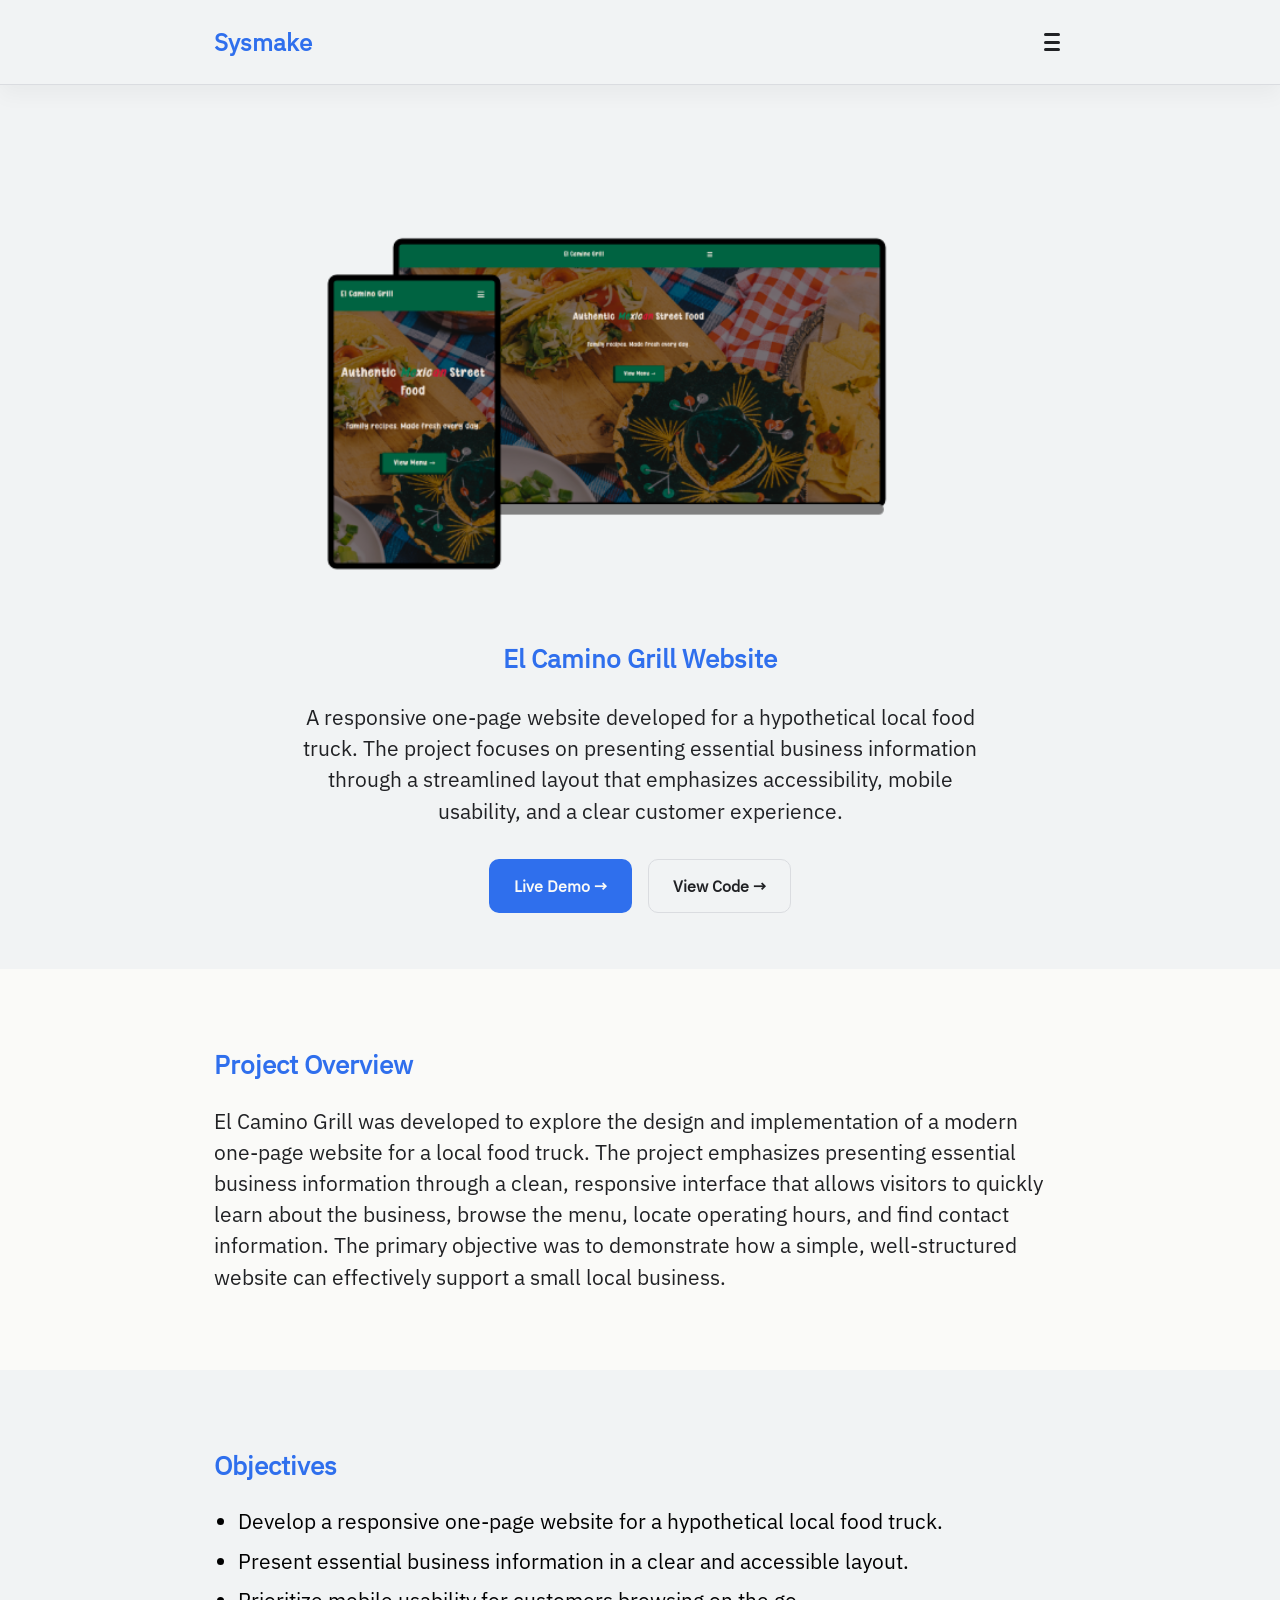
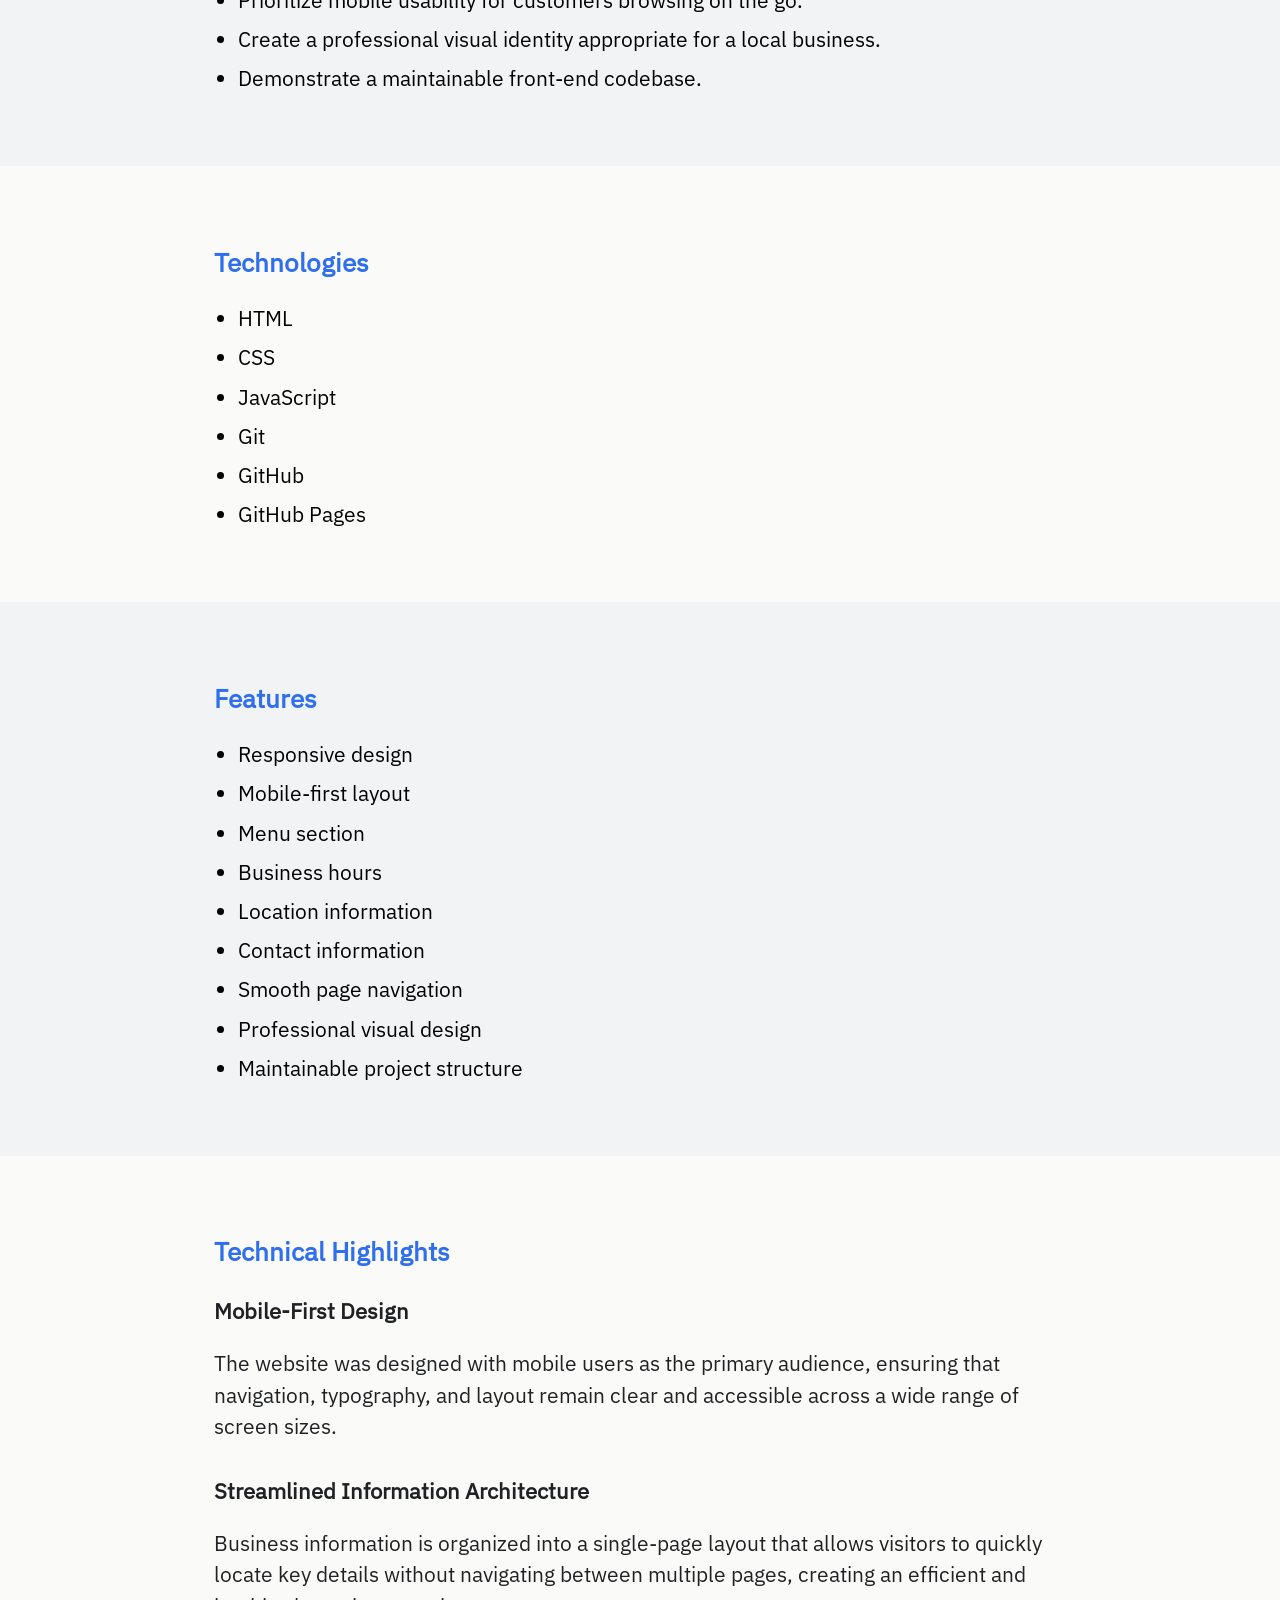
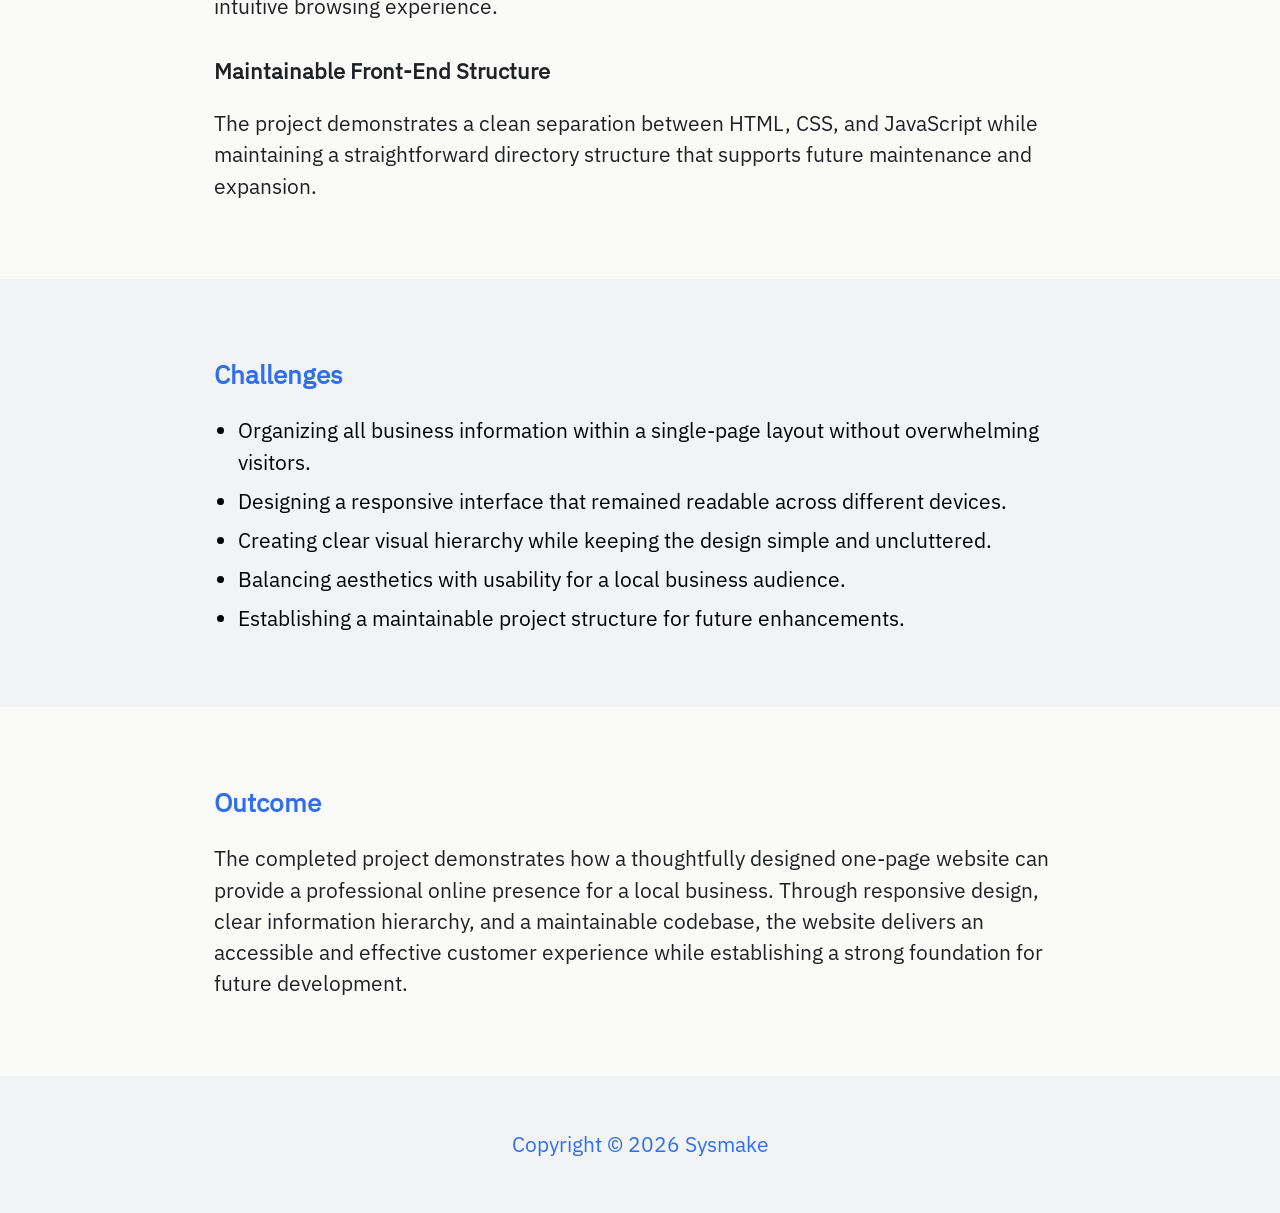
<file: work/el-camino-grill.html>
<!doctype html>
<html lang="en">
  <head>
    <meta charset="UTF-8" />
    <meta name="viewport" content="width=device-width, initial-scale=1.0" />
    <meta name="language" content="English" />
    <title>Sysmake | El Camino Grill Project</title>
    <link rel="icon" type="image/x-icon" href="../assets/favicon/favicon.ico" />
    <meta
      name="description"
      content="A one-page restaurant website designed for a hypothetical food truck business, emphasizing accessibility, responsive design, and clear customer information."
    />
    <link
      rel="canonical"
      href="https://sysmake.net/work/el-camino-grill.html"
    />
    <meta name="theme-color" content="#f1f3f4" />
    <meta property="og:type" content="website" />
    <meta
      property="og:url"
      content="https://sysmake.net/work/el-camino-grill.html"
    />
    <meta property="og:title" content="El Camino Grill Project | Sysmake" />
    <meta
      property="og:description"
      content="A one-page restaurant website designed for a hypothetical food truck business."
    />
    <meta name="twitter:card" content="summary_large_image" />
    <meta name="twitter:title" content="El Camino Grill Project | Sysmake" />
    <meta
      name="twitter:description"
      content="A one-page restaurant website designed for a hypothetical food truck business."
    />
    <link rel="stylesheet" href="../assets/css/style.css" />
  </head>
  <body>
    <header class="header">
      <div class="container nav__container">
        <div class="logo">
          <a href="../index.html">Sysmake</a>
        </div>

        <button
          class="nav__toggle"
          aria-expanded="false"
          aria-label="Toggle menu"
        >
          <span class="bar"></span>
          <span class="bar"></span>
          <span class="bar"></span>
        </button>

        <nav class="nav" aria-label="Primary">
          <ul>
            <li><a href="../index.html#about">About</a></li>
            <li><a href="../index.html#services">Services</a></li>
            <li><a href="../index.html#process">Process</a></li>
            <li><a href="../index.html#work">Work</a></li>
            <li><a href="../index.html#contact">Contact</a></li>
          </ul>
        </nav>
      </div>
    </header>

    <main>
      <section id="project-hero">
        <div class="container">
          <img
            src="../assets/images/el-camino-grill-project/el-camino-grill-project-transparent.png"
            alt="Screenshot of the El Camino Grill website for both mobile and desktop."
            class="project__hero-image"
          />
          <h1>El Camino Grill Website</h1>

          <p class="project__summary">
            A responsive one-page website developed for a hypothetical local
            food truck. The project focuses on presenting essential business
            information through a streamlined layout that emphasizes
            accessibility, mobile usability, and a clear customer experience.
          </p>
          <div class="project__buttons">
            <a
              target="_blank"
              href="https://sysmake-dev.github.io/el-camino-grill-case-study/src/"
              class="button button-primary"
            >
              Live Demo →
            </a>
            <a
              target="_blank"
              href="https://github.com/sysmake-dev/el-camino-grill-case-study/tree/main"
              class="button button-secondary"
            >
              View Code →
            </a>
          </div>
        </div>
      </section>

      <section id="project__overview">
        <div class="container">
          <h2>Project Overview</h2>

          <p>
            El Camino Grill was developed to explore the design and
            implementation of a modern one-page website for a local food truck.
            The project emphasizes presenting essential business information
            through a clean, responsive interface that allows visitors to
            quickly learn about the business, browse the menu, locate operating
            hours, and find contact information. The primary objective was to
            demonstrate how a simple, well-structured website can effectively
            support a small local business.
          </p>
        </div>
      </section>

      <section id="project__objectives">
        <div class="container">
          <h2>Objectives</h2>

          <ul>
            <li>
              Develop a responsive one-page website for a hypothetical local
              food truck.
            </li>
            <li>
              Present essential business information in a clear and accessible
              layout.
            </li>
            <li>
              Prioritize mobile usability for customers browsing on the go.
            </li>
            <li>
              Create a professional visual identity appropriate for a local
              business.
            </li>
            <li>Demonstrate a maintainable front-end codebase.</li>
          </ul>
        </div>
      </section>

      <section id="project__technologies">
        <div class="container">
          <h2>Technologies</h2>

          <ul>
            <li>HTML</li>
            <li>CSS</li>
            <li>JavaScript</li>
            <li>Git</li>
            <li>GitHub</li>
            <li>GitHub Pages</li>
          </ul>
        </div>
      </section>

      <section id="project__features">
        <div class="container">
          <h2>Features</h2>

          <ul>
            <li>Responsive design</li>
            <li>Mobile-first layout</li>
            <li>Menu section</li>
            <li>Business hours</li>
            <li>Location information</li>
            <li>Contact information</li>
            <li>Smooth page navigation</li>
            <li>Professional visual design</li>
            <li>Maintainable project structure</li>
          </ul>
        </div>
      </section>

      <section id="project__highlights">
        <div class="container">
          <h2>Technical Highlights</h2>

          <article class="project__highlight">
            <h3>Mobile-First Design</h3>

            <p>
              The website was designed with mobile users as the primary
              audience, ensuring that navigation, typography, and layout remain
              clear and accessible across a wide range of screen sizes.
            </p>
          </article>

          <article class="project__highlight">
            <h3>Streamlined Information Architecture</h3>

            <p>
              Business information is organized into a single-page layout that
              allows visitors to quickly locate key details without navigating
              between multiple pages, creating an efficient and intuitive
              browsing experience.
            </p>
          </article>

          <article class="project__highlight">
            <h3>Maintainable Front-End Structure</h3>

            <p>
              The project demonstrates a clean separation between HTML, CSS, and
              JavaScript while maintaining a straightforward directory structure
              that supports future maintenance and expansion.
            </p>
          </article>
        </div>
      </section>

      <section id="project__challenges">
        <div class="container">
          <h2>Challenges</h2>

          <ul>
            <li>
              Organizing all business information within a single-page layout
              without overwhelming visitors.
            </li>
            <li>
              Designing a responsive interface that remained readable across
              different devices.
            </li>
            <li>
              Creating clear visual hierarchy while keeping the design simple
              and uncluttered.
            </li>
            <li>
              Balancing aesthetics with usability for a local business audience.
            </li>
            <li>
              Establishing a maintainable project structure for future
              enhancements.
            </li>
          </ul>
        </div>
      </section>

      <section id="project__outcome">
        <div class="container">
          <h2>Outcome</h2>

          <p>
            The completed project demonstrates how a thoughtfully designed
            one-page website can provide a professional online presence for a
            local business. Through responsive design, clear information
            hierarchy, and a maintainable codebase, the website delivers an
            accessible and effective customer experience while establishing a
            strong foundation for future development.
          </p>
        </div>
      </section>

      <footer>
        <p>Copyright &copy; 2026 Sysmake</p>
      </footer>
    </main>
    <script src="../assets/js/main.js"></script>
  </body>
</html>
</file>
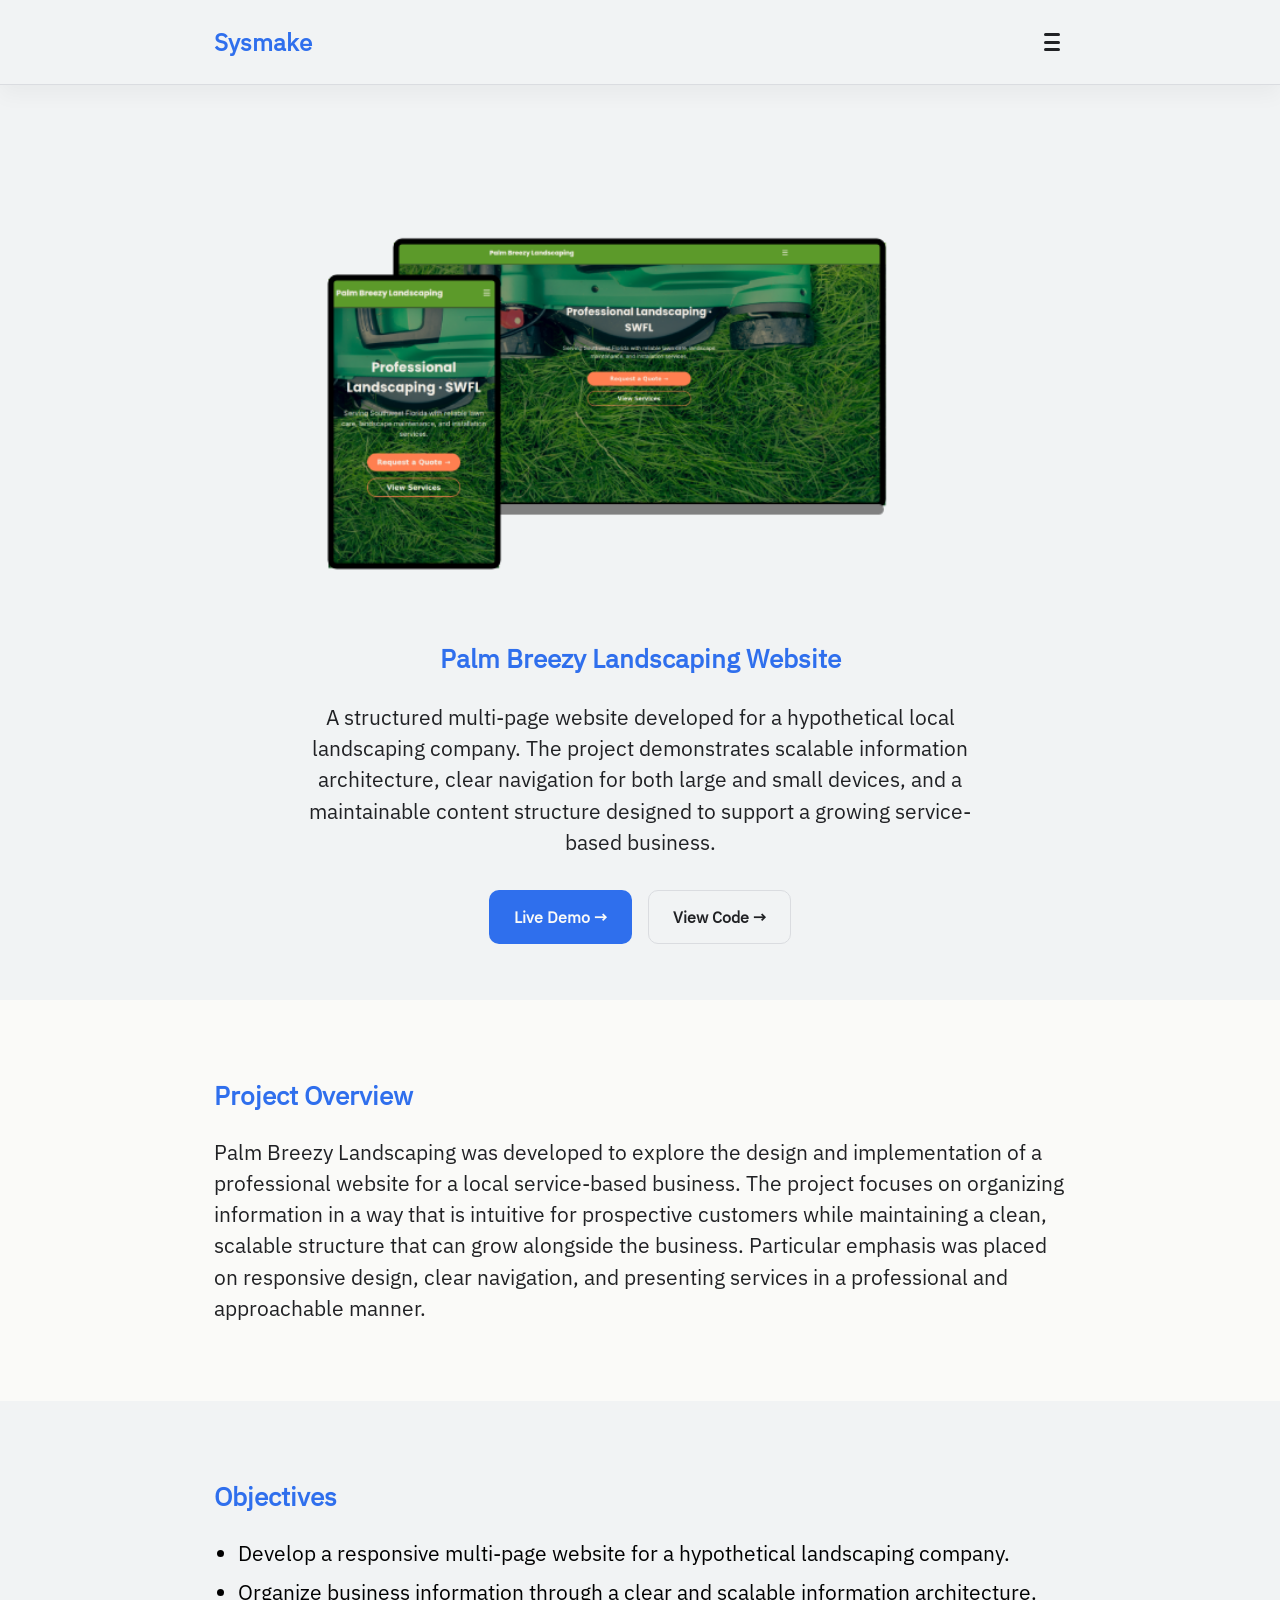
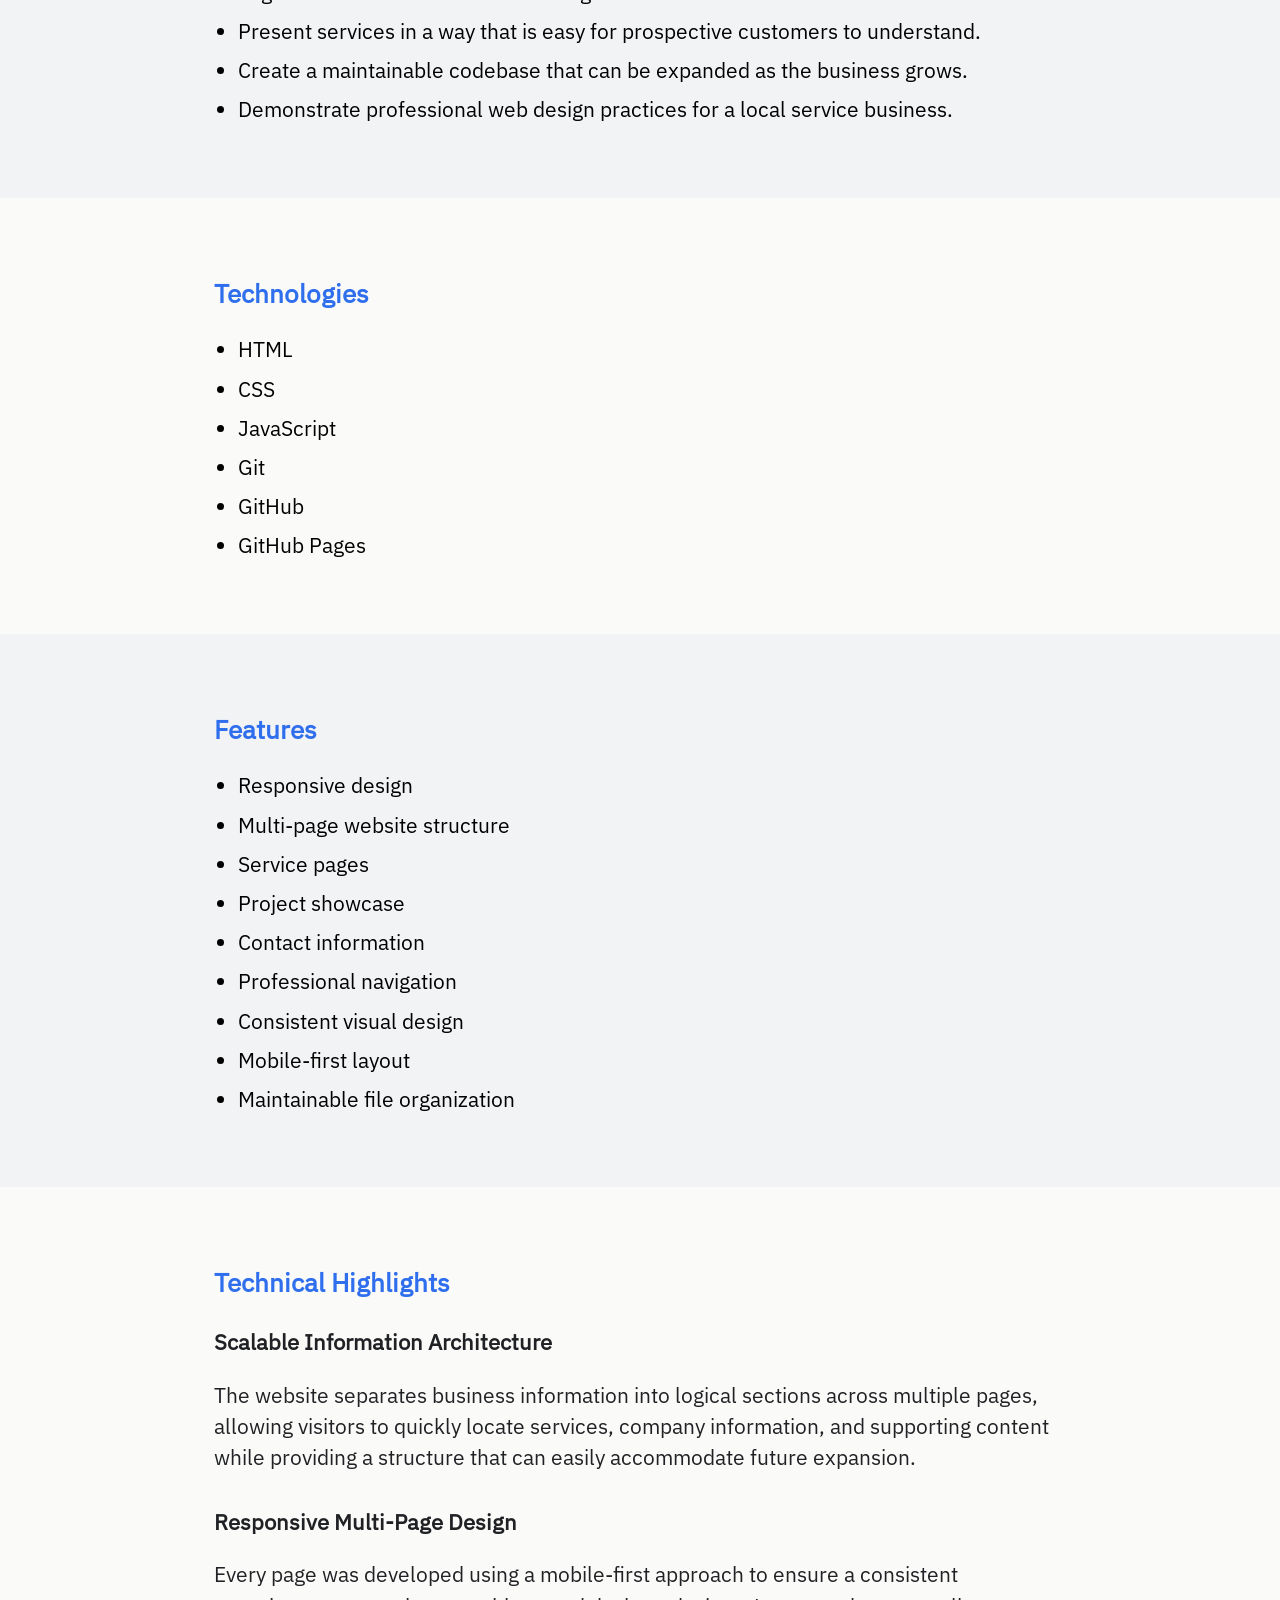
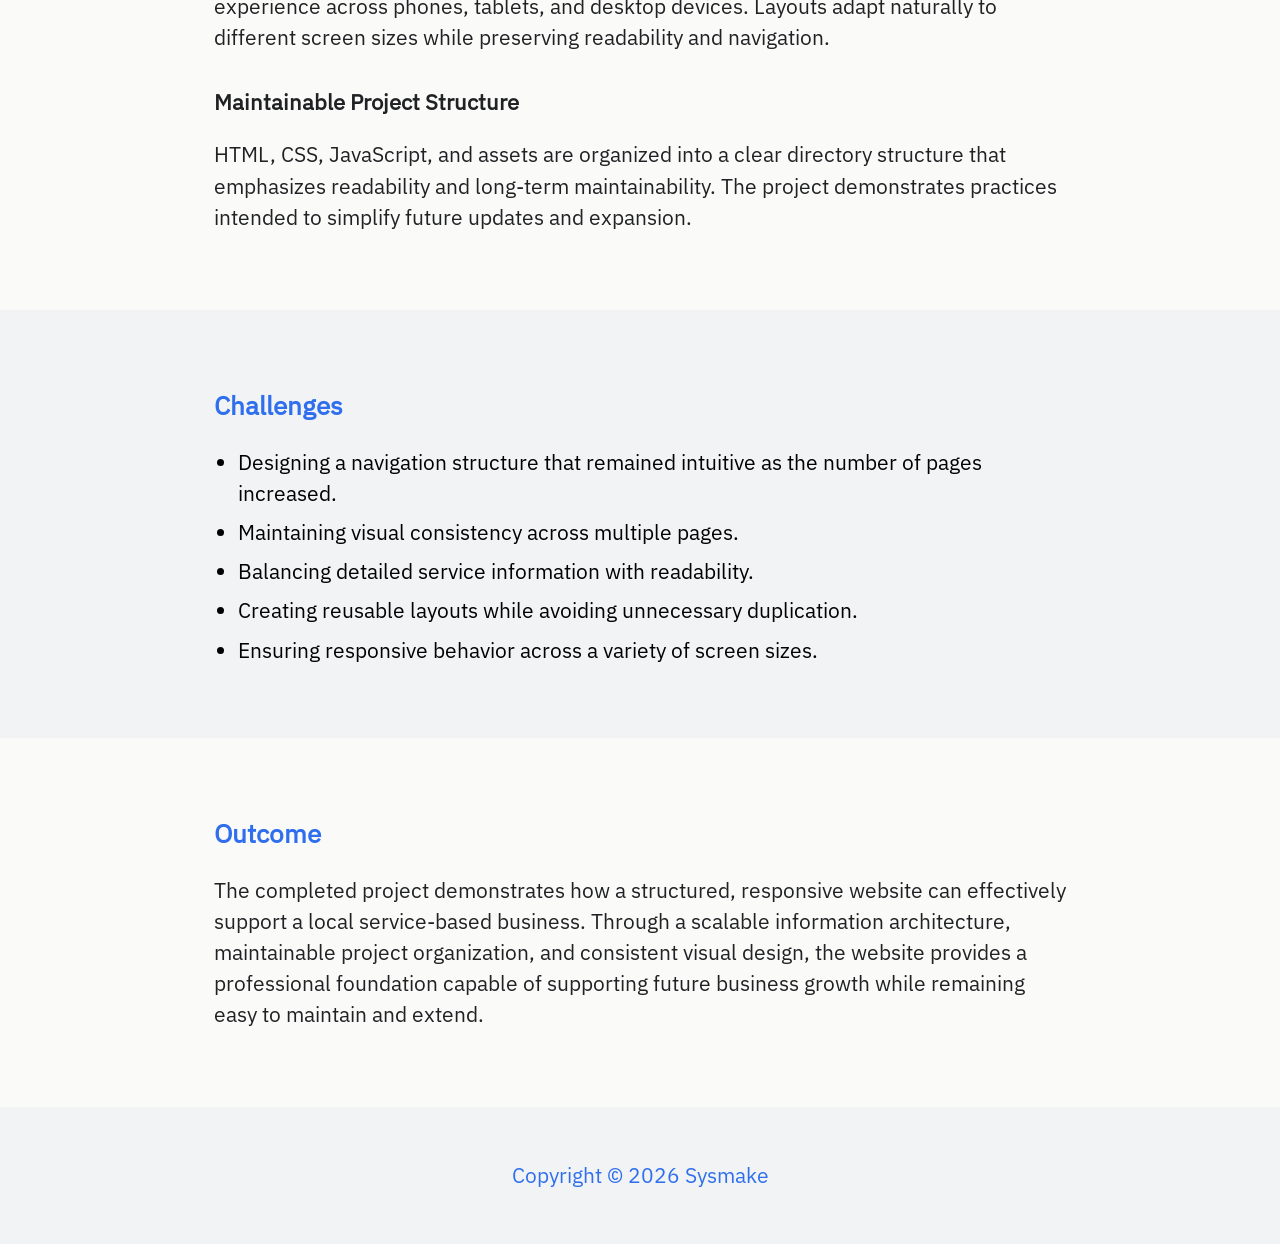
<file: work/palm-breezy-landscaping.html>
<!doctype html>
<html lang="en">
  <head>
    <meta charset="UTF-8" />
    <meta name="viewport" content="width=device-width, initial-scale=1.0" />
    <meta name="language" content="English" />
    <title>Sysmake | Palm Breezy Landscaping Project</title>
    <link rel="icon" type="image/x-icon" href="../assets/favicon/favicon.ico" />
    <meta
      name="description"
      content="A multi-page business website developed for a hypothetical landscaping company, focused on clear structure, responsive design, and maintainable development."
    />
    <link
      rel="canonical"
      href="https://sysmake.net/work/palm-breezy-landscaping.html"
    />
    <meta name="theme-color" content="#f1f3f4" />
    <meta property="og:type" content="website" />
    <meta
      property="og:url"
      content="https://sysmake.net/work/palm-breezy-landscaping.html"
    />
    <meta
      property="og:title"
      content="Palm Breezy Landscaping Project | Sysmake"
    />
    <meta
      property="og:description"
      content="A multi-page business website developed for a hypothetical landscaping company."
    />
    <meta name="twitter:card" content="summary_large_image" />
    <meta
      name="twitter:title"
      content="Palm Breezy Landscaping Project | Sysmake"
    />
    <meta
      name="twitter:description"
      content="A multi-page business website developed for a hypothetical landscaping company."
    />
    <link rel="stylesheet" href="../assets/css/style.css" />
  </head>
  <body>
    <header class="header">
      <div class="container nav__container">
        <div class="logo">
          <a href="../index.html">Sysmake</a>
        </div>

        <button
          class="nav__toggle"
          aria-expanded="false"
          aria-label="Toggle menu"
        >
          <span class="bar"></span>
          <span class="bar"></span>
          <span class="bar"></span>
        </button>

        <nav class="nav" aria-label="Primary">
          <ul>
            <li><a href="../index.html#about">About</a></li>
            <li><a href="../index.html#services">Services</a></li>
            <li><a href="../index.html#process">Process</a></li>
            <li><a href="../index.html#work">Work</a></li>
            <li><a href="../index.html#contact">Contact</a></li>
          </ul>
        </nav>
      </div>
    </header>

    <main>
      <section id="project-hero">
        <div class="container">
          <img
            src="../assets/images/palm-breezy-landscaping-project/palm-breezy-landscaping-project-transparent.png"
            alt="Screenshot of the Palm Breezy Landscaping website for both mobile and desktop."
            class="project__hero-image"
          />
          <h1>Palm Breezy Landscaping Website</h1>

          <p class="project__summary">
            A structured multi-page website developed for a hypothetical local
            landscaping company. The project demonstrates scalable information
            architecture, clear navigation for both large and small devices, and
            a maintainable content structure designed to support a growing
            service-based business.
          </p>
          <div class="project__buttons">
            <a
              target="_blank"
              href="https://sysmake-dev.github.io/palm-breezy-landscaping-case-study/src/"
              class="button button-primary"
            >
              Live Demo →
            </a>
            <a
              target="_blank"
              href="https://github.com/sysmake-dev/palm-breezy-landscaping-case-study"
              class="button button-secondary"
            >
              View Code →
            </a>
          </div>
        </div>
      </section>

      <section id="project__overview">
        <div class="container">
          <h2>Project Overview</h2>

          <p>
            Palm Breezy Landscaping was developed to explore the design and
            implementation of a professional website for a local service-based
            business. The project focuses on organizing information in a way
            that is intuitive for prospective customers while maintaining a
            clean, scalable structure that can grow alongside the business.
            Particular emphasis was placed on responsive design, clear
            navigation, and presenting services in a professional and
            approachable manner.
          </p>
        </div>
      </section>

      <section id="project__objectives">
        <div class="container">
          <h2>Objectives</h2>

          <ul>
            <li>
              Develop a responsive multi-page website for a hypothetical
              landscaping company.
            </li>
            <li>
              Organize business information through a clear and scalable
              information architecture.
            </li>
            <li>
              Present services in a way that is easy for prospective customers
              to understand.
            </li>
            <li>
              Create a maintainable codebase that can be expanded as the
              business grows.
            </li>
            <li>
              Demonstrate professional web design practices for a local service
              business.
            </li>
          </ul>
        </div>
      </section>

      <section id="project__technologies">
        <div class="container">
          <h2>Technologies</h2>

          <ul>
            <li>HTML</li>
            <li>CSS</li>
            <li>JavaScript</li>
            <li>Git</li>
            <li>GitHub</li>
            <li>GitHub Pages</li>
          </ul>
        </div>
      </section>

      <section id="project__features">
        <div class="container">
          <h2>Features</h2>

          <ul>
            <li>Responsive design</li>
            <li>Multi-page website structure</li>
            <li>Service pages</li>
            <li>Project showcase</li>
            <li>Contact information</li>
            <li>Professional navigation</li>
            <li>Consistent visual design</li>
            <li>Mobile-first layout</li>
            <li>Maintainable file organization</li>
          </ul>
        </div>
      </section>

      <section id="project__highlights">
        <div class="container">
          <h2>Technical Highlights</h2>

          <article class="project__highlight">
            <h3>Scalable Information Architecture</h3>

            <p>
              The website separates business information into logical sections
              across multiple pages, allowing visitors to quickly locate
              services, company information, and supporting content while
              providing a structure that can easily accommodate future
              expansion.
            </p>
          </article>

          <article class="project__highlight">
            <h3>Responsive Multi-Page Design</h3>

            <p>
              Every page was developed using a mobile-first approach to ensure a
              consistent experience across phones, tablets, and desktop devices.
              Layouts adapt naturally to different screen sizes while preserving
              readability and navigation.
            </p>
          </article>

          <article class="project__highlight">
            <h3>Maintainable Project Structure</h3>

            <p>
              HTML, CSS, JavaScript, and assets are organized into a clear
              directory structure that emphasizes readability and long-term
              maintainability. The project demonstrates practices intended to
              simplify future updates and expansion.
            </p>
          </article>
        </div>
      </section>

      <section id="project__challenges">
        <div class="container">
          <h2>Challenges</h2>

          <ul>
            <li>
              Designing a navigation structure that remained intuitive as the
              number of pages increased.
            </li>
            <li>Maintaining visual consistency across multiple pages.</li>
            <li>Balancing detailed service information with readability.</li>
            <li>
              Creating reusable layouts while avoiding unnecessary duplication.
            </li>
            <li>
              Ensuring responsive behavior across a variety of screen sizes.
            </li>
          </ul>
        </div>
      </section>

      <section id="project__outcome">
        <div class="container">
          <h2>Outcome</h2>

          <p>
            The completed project demonstrates how a structured, responsive
            website can effectively support a local service-based business.
            Through a scalable information architecture, maintainable project
            organization, and consistent visual design, the website provides a
            professional foundation capable of supporting future business growth
            while remaining easy to maintain and extend.
          </p>
        </div>
      </section>

      <footer>
        <p>Copyright &copy; 2026 Sysmake</p>
      </footer>
    </main>
    <script src="../assets/js/main.js"></script>
  </body>
</html>
</file>
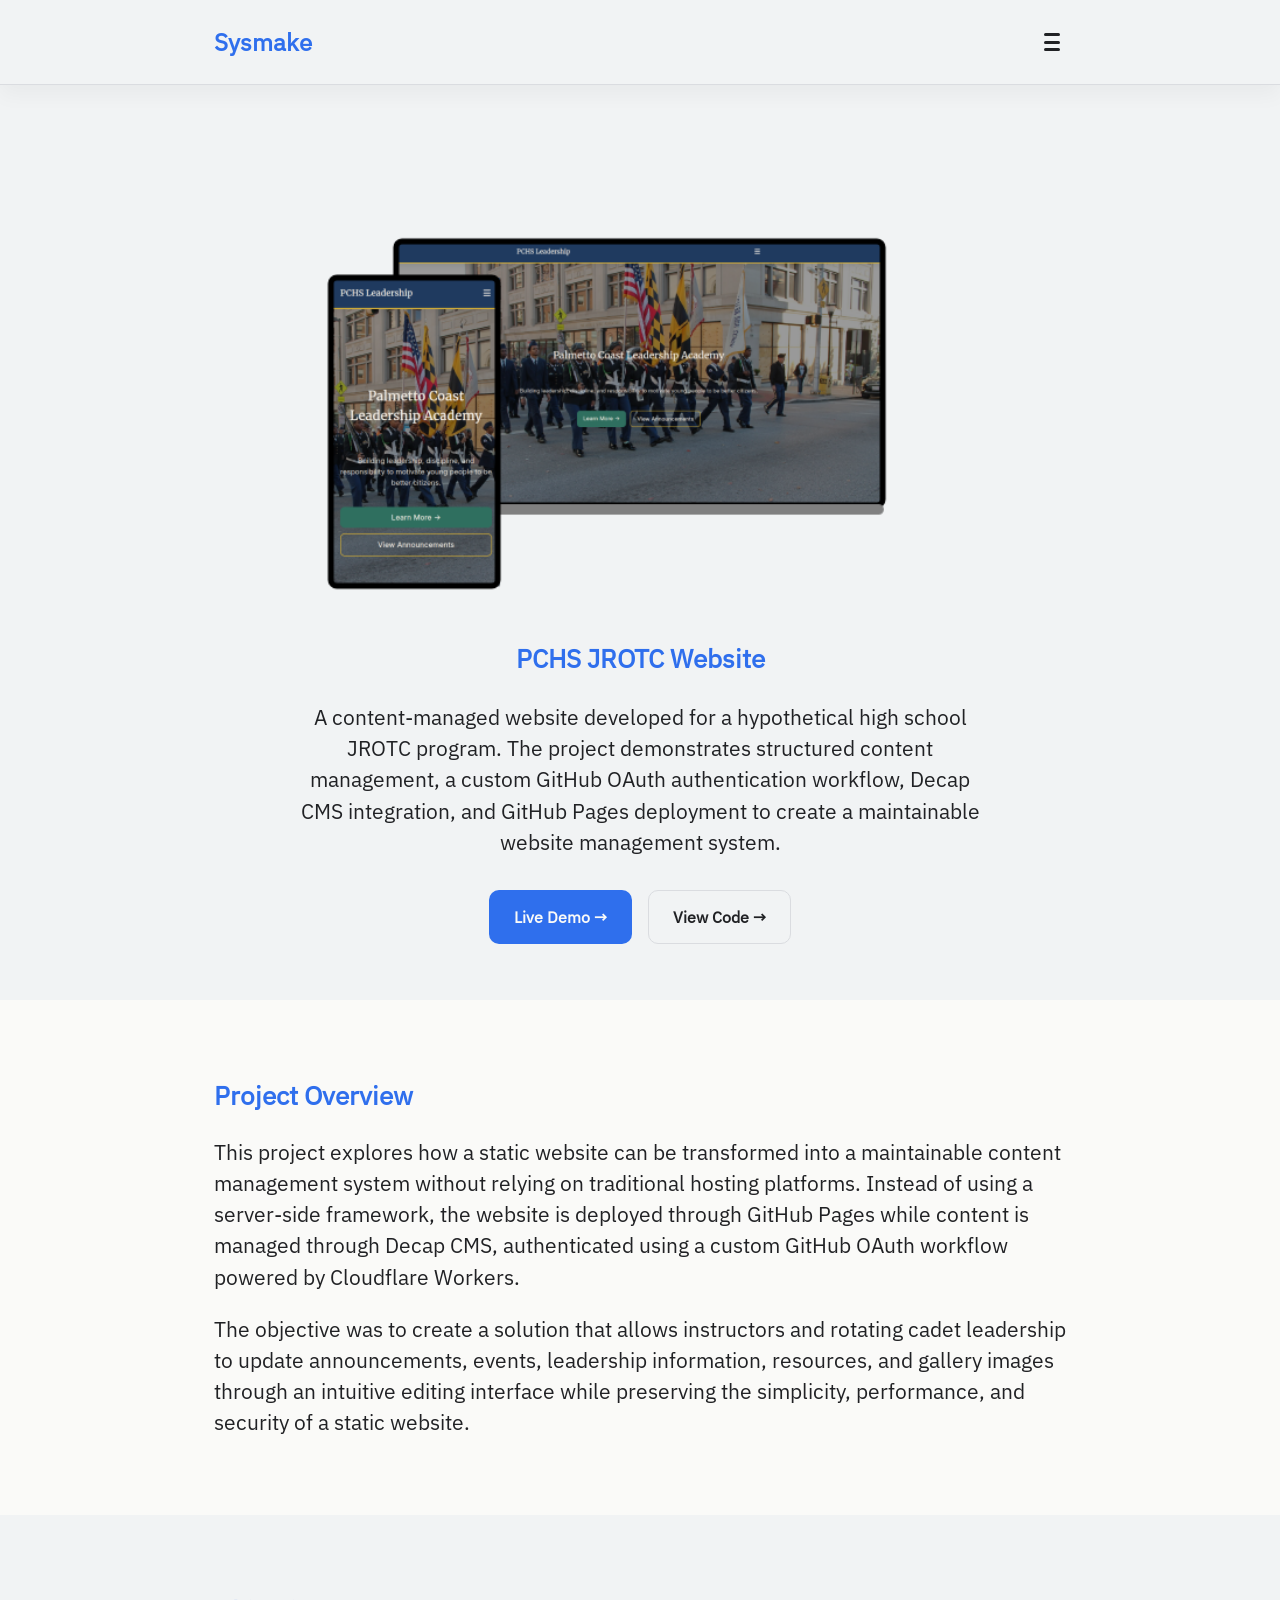
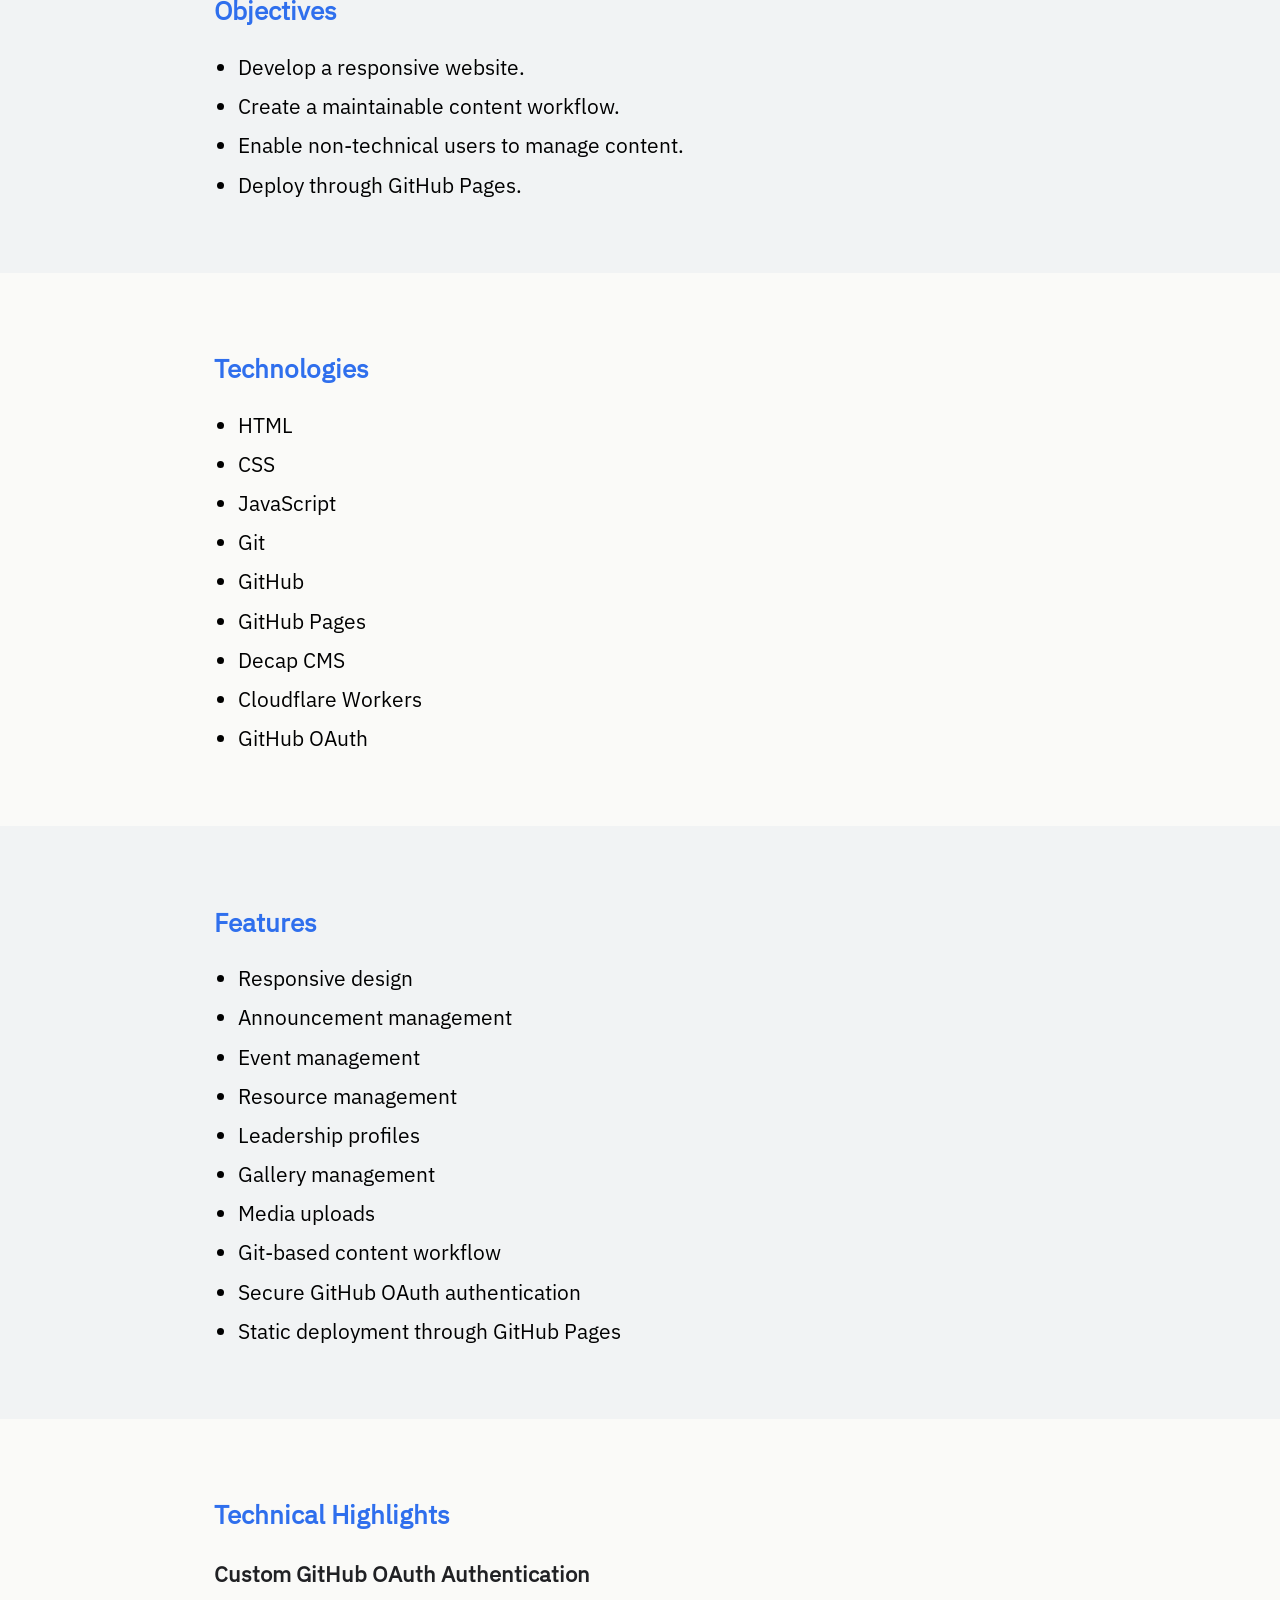
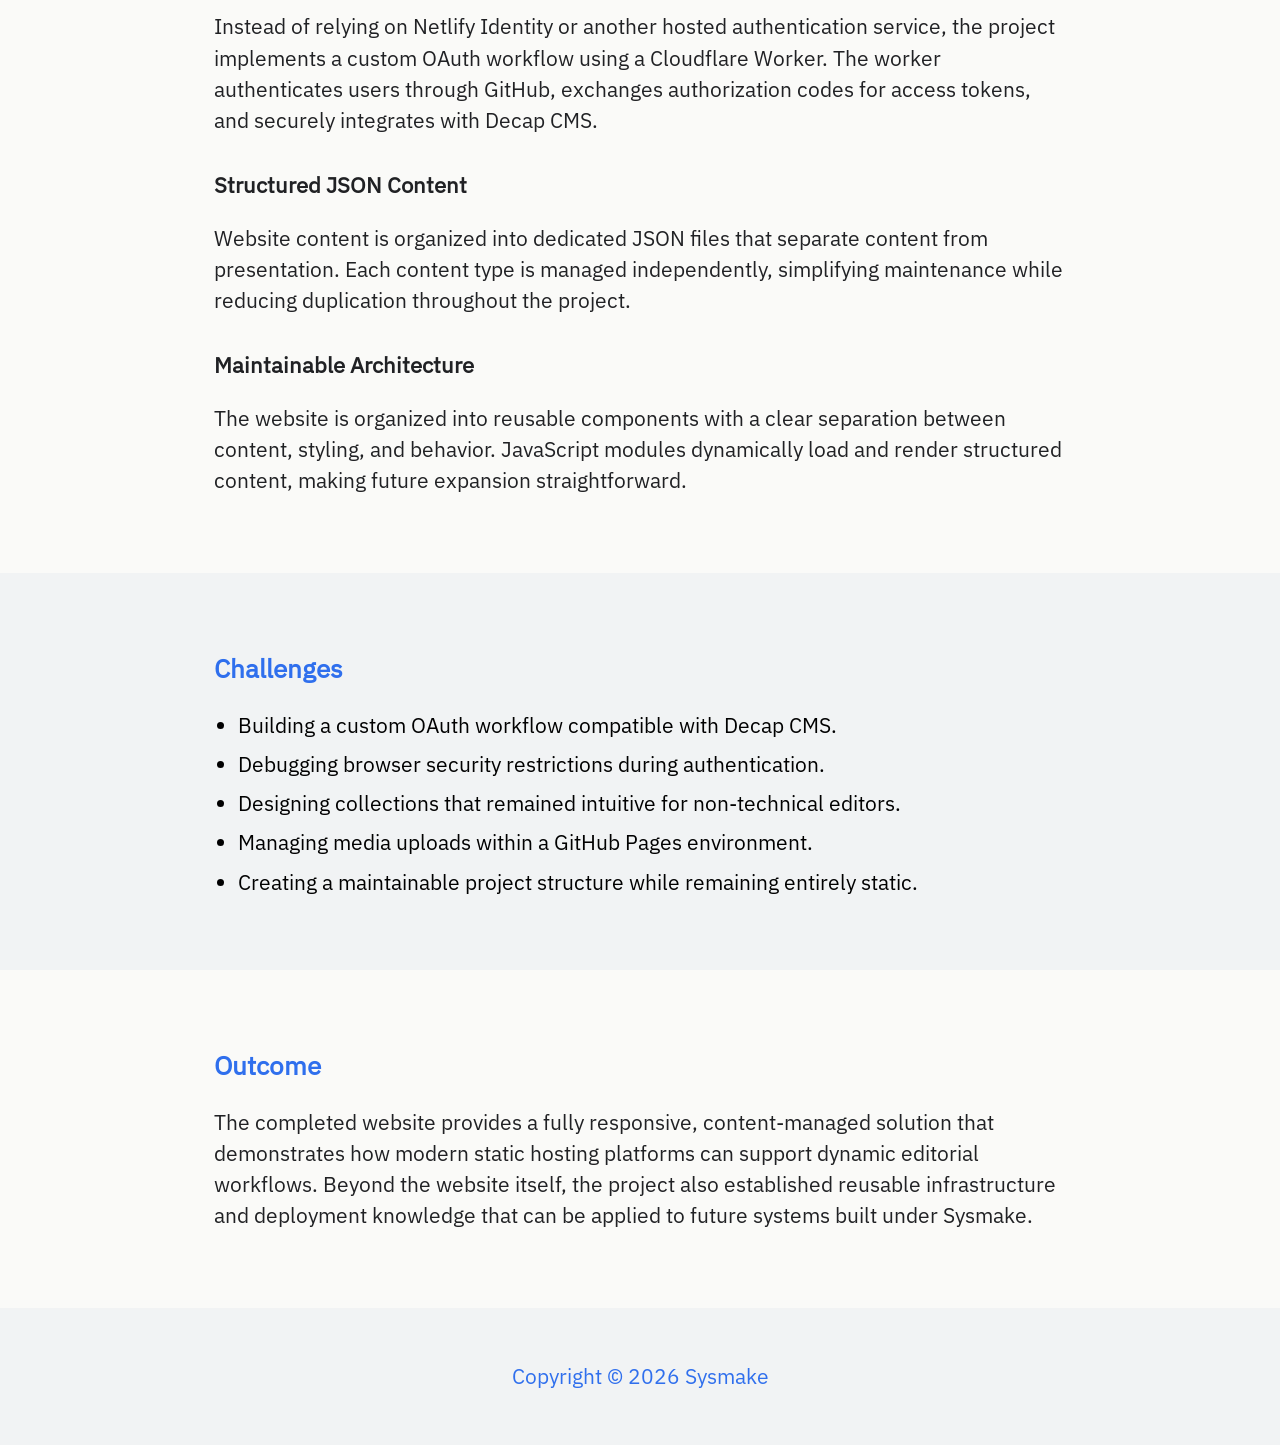
<file: work/pchs-jrotc.html>
<!doctype html>
<html lang="en">
  <head>
    <meta charset="UTF-8" />
    <meta name="viewport" content="width=device-width, initial-scale=1.0" />
    <meta name="language" content="English" />
    <title>Sysmake | PCHS JROTC Project</title>
    <link rel="icon" type="image/x-icon" href="../assets/favicon/favicon.ico" />
    <meta
      name="description"
      content="A content-managed website developed for a hypothetical high school JROTC program featuring Decap CMS, GitHub OAuth authentication, and GitHub Pages deployment."
    />
    <link rel="canonical" href="https://sysmake.net/work/pchs-jrotc.html" />
    <meta name="theme-color" content="#f1f3f4" />
    <meta property="og:type" content="website" />
    <meta
      property="og:url"
      content="https://sysmake.net/work/pchs-jrotc.html"
    />
    <meta property="og:title" content="PCHS JROTC Project | Sysmake" />
    <meta
      property="og:description"
      content="A content-managed website developed for a hypothetical high school JROTC program."
    />
    <meta name="twitter:card" content="summary_large_image" />
    <meta name="twitter:title" content="PCHS JROTC Project | Sysmake" />
    <meta
      name="twitter:description"
      content="A content-managed website developed for a hypothetical high school JROTC program."
    />
    <link rel="stylesheet" href="../assets/css/style.css" />
  </head>
  <body>
    <header class="header">
      <div class="container nav__container">
        <div class="logo">
          <a href="../index.html">Sysmake</a>
        </div>

        <button
          class="nav__toggle"
          aria-expanded="false"
          aria-label="Toggle menu"
        >
          <span class="bar"></span>
          <span class="bar"></span>
          <span class="bar"></span>
        </button>

        <nav class="nav" aria-label="Primary">
          <ul>
            <li><a href="../index.html#about">About</a></li>
            <li><a href="../index.html#services">Services</a></li>
            <li><a href="../index.html#process">Process</a></li>
            <li><a href="../index.html#work">Work</a></li>
            <li><a href="../index.html#contact">Contact</a></li>
          </ul>
        </nav>
      </div>
    </header>

    <main>
      <section id="project-hero">
        <div class="container">
          <img
            src="../assets/images/pchs-jrotc-project/pchs-jrotc-project-transparent.png"
            alt="PCHS JROTC Website Preview"
            class="project__hero-image"
          />
          <h1>PCHS JROTC Website</h1>

          <p class="project__summary">
            A content-managed website developed for a hypothetical high school
            JROTC program. The project demonstrates structured content
            management, a custom GitHub OAuth authentication workflow, Decap CMS
            integration, and GitHub Pages deployment to create a maintainable
            website management system.
          </p>
          <div class="project__buttons">
            <a
              target="_blank"
              href="https://sysmake-dev.github.io/pchs-jrotc-case-study/src/"
              class="button button-primary"
            >
              Live Demo →
            </a>
            <a
              target="_blank"
              href="https://github.com/sysmake-dev/pchs-jrotc-case-study"
              class="button button-secondary"
            >
              View Code →
            </a>
          </div>
        </div>
      </section>

      <section id="project__overview">
        <div class="container">
          <h2>Project Overview</h2>

          <p>
            This project explores how a static website can be transformed into a
            maintainable content management system without relying on
            traditional hosting platforms. Instead of using a server-side
            framework, the website is deployed through GitHub Pages while
            content is managed through Decap CMS, authenticated using a custom
            GitHub OAuth workflow powered by Cloudflare Workers.
          </p>
          <p>
            The objective was to create a solution that allows instructors and
            rotating cadet leadership to update announcements, events,
            leadership information, resources, and gallery images through an
            intuitive editing interface while preserving the simplicity,
            performance, and security of a static website.
          </p>
        </div>
      </section>

      <section id="project__objectives">
        <div class="container">
          <h2>Objectives</h2>

          <ul>
            <li>Develop a responsive website.</li>
            <li>Create a maintainable content workflow.</li>
            <li>Enable non-technical users to manage content.</li>
            <li>Deploy through GitHub Pages.</li>
          </ul>
        </div>
      </section>

      <section id="project__technologies">
        <div class="container">
          <h2>Technologies</h2>

          <ul>
            <li>HTML</li>
            <li>CSS</li>
            <li>JavaScript</li>
            <li>Git</li>
            <li>GitHub</li>
            <li>GitHub Pages</li>
            <li>Decap CMS</li>
            <li>Cloudflare Workers</li>
            <li>GitHub OAuth</li>
          </ul>
        </div>
      </section>

      <section id="project__features">
        <div class="container">
          <h2>Features</h2>

          <ul>
            <li>Responsive design</li>
            <li>Announcement management</li>
            <li>Event management</li>
            <li>Resource management</li>
            <li>Leadership profiles</li>
            <li>Gallery management</li>
            <li>Media uploads</li>
            <li>Git-based content workflow</li>
            <li>Secure GitHub OAuth authentication</li>
            <li>Static deployment through GitHub Pages</li>
          </ul>
        </div>
      </section>

      <section id="project__highlights">
        <div class="container">
          <h2>Technical Highlights</h2>

          <article class="project__highlight">
            <h3>Custom GitHub OAuth Authentication</h3>

            <p>
              Instead of relying on Netlify Identity or another hosted
              authentication service, the project implements a custom OAuth
              workflow using a Cloudflare Worker. The worker authenticates users
              through GitHub, exchanges authorization codes for access tokens,
              and securely integrates with Decap CMS.
            </p>
          </article>

          <article class="project__highlight">
            <h3>Structured JSON Content</h3>

            <p>
              Website content is organized into dedicated JSON files that
              separate content from presentation. Each content type is managed
              independently, simplifying maintenance while reducing duplication
              throughout the project.
            </p>
          </article>

          <article class="project__highlight">
            <h3>Maintainable Architecture</h3>

            <p>
              The website is organized into reusable components with a clear
              separation between content, styling, and behavior. JavaScript
              modules dynamically load and render structured content, making
              future expansion straightforward.
            </p>
          </article>
        </div>
      </section>

      <section id="project__challenges">
        <div class="container">
          <h2>Challenges</h2>

          <ul>
            <li>Building a custom OAuth workflow compatible with Decap CMS.</li>
            <li>
              Debugging browser security restrictions during authentication.
            </li>
            <li>
              Designing collections that remained intuitive for non-technical
              editors.
            </li>
            <li>Managing media uploads within a GitHub Pages environment.</li>
            <li>
              Creating a maintainable project structure while remaining entirely
              static.
            </li>
          </ul>
        </div>
      </section>

      <section id="project__outcome">
        <div class="container">
          <h2>Outcome</h2>

          <p>
            The completed website provides a fully responsive, content-managed
            solution that demonstrates how modern static hosting platforms can
            support dynamic editorial workflows. Beyond the website itself, the
            project also established reusable infrastructure and deployment
            knowledge that can be applied to future systems built under Sysmake.
          </p>
        </div>
      </section>

      <footer>
        <p>Copyright &copy; 2026 Sysmake</p>
      </footer>
    </main>
    <script src="../assets/js/main.js"></script>
  </body>
</html>
</file>
<file: assets/css/style.css>
/* ================================
   RESET
   ================================= */

*,
*::before,
*::after {
  box-sizing: border-box;
}

/* ================================
   DESIGN TOKENS
   ================================= */

:root {
  --color-primary: #2f6fed;
  --color-secondary: #3a7d44;
  --color-primary-text: #202124;
  --color-secondary-text: #5f6368;
  --color-surface-primary: #fafaf8;
  --color-surface-secondary: #f1f3f4;
  --color-surface-card: #ffffff;
  --color-surface-border: #dadce0;
  --color-bg: #fafaf8;
}

/* ================================
   FONTS  
   ================================= */

@font-face {
  font-family: "IBM Plex Sans";
  src: url("../fonts/IBMPlexSans-VariableFont_wdth\,wght.ttf");
  font-weight: 400;
  font-style: normal;
  font-display: swap;
}

/* ================================
   BASE TYPOGRAPHY & STYLING 
  ================================= */

html {
  scroll-behavior: smooth;
}

body {
  margin: 0;
  font-family: "IBM Plex Sans";
  font-size: 16px;
  line-height: 1.5;
  background: var(--color-bg);
}

.container {
  max-width: 600px;
  margin: 0 auto;
  padding: 1.5rem;
}

section {
  padding: 2rem 0;
}

.text-center {
  text-align: center;
}

.text-header {
  color: var(--color-primary);
}

h1 {
  color: var(--color-primary);
  font-size: 1.6rem;
  font-weight: 800;
}

h2 {
  color: var(--color-primary);
  font-size: 1.6rem;
  font-weight: 700;
}

h3 {
  color: var(--color-primary-text);
  font-size: 1.4rem;
  font-weight: 600;
}

h4 {
  color: var(--color-primary-text);
  font-size: 1rem;
  font-weight: 400;
}

p {
  font-size: 1.3rem;
  color: var(--color-primary-text);
}

a {
  font-size: 1.3rem;
}

button {
  font-size: 1.3rem;
  border-radius: 10px;
}

.button {
  display: inline-flex;
  align-items: center;
  padding: 0.875rem 1.5rem;
  border: 1px solid transparent;
  border-radius: 10px;
  font: inherit;
  font-weight: 600;
  font-size: 1rem;
  text-decoration: none;
  cursor: pointer;
  transition:
    background-color 150ms ease,
    border-color 150ms ease,
    color 150ms ease,
    transform 150ms ease;
}

.button:hover {
  transform: translateY(-2px);
}

.button:focus-visible {
  outline: 3px solid var(--color-primary);
  outline-offset: 3px;
}

.button-primary {
  color: var(--color-bg);
  background: var(--color-primary);
}

.button-primary:hover {
  background-color: #275fd1;
}

.button-primary:active {
  transform: translateY(1px);
}

.button-secondary {
  color: var(--color-primary-text);
  background-color: transparent;
  border-color: var(--color-surface-border);
}

.button-secondary:hover {
  background-color: #f1f3f4;
}

.button-secondary:active {
  transform: translateY(1px);
}

/* Desktops and larger screens */
@media (min-width: 801px) {
  .container {
    max-width: 900px;
  }
}

/* ================================
   HEADER 
  ================================= */

.header {
  position: sticky;
  top: 0;
  z-index: 1000;
  min-height: 72px;
  background: var(--color-surface-secondary);
  box-shadow: 0 10px 20px rgba(0, 0, 0, 0.04);
  border-bottom: 1px solid var(--color-surface-border);
}

.nav {
  display: none;
  pointer-events: none;
}

.nav ul {
  list-style: none;
  padding: 0;
  margin: 0;
  text-align: center;
}

.nav li {
  margin-bottom: 1rem;
  font-size: 1.3rem;
}

.nav a {
  text-decoration: none;
  color: var(--color-primary-text);
  transition: all 0.3s ease;
}

.nav li a:hover {
  color: var(--color-primary);
}

.nav__container {
  display: flex;
  justify-content: space-between;
  align-items: center;
}

.nav__toggle {
  display: flex;
  flex-direction: column;
  justify-content: space-between;
  width: 28px;
  height: 20px;
  background: none;
  border: none;
  cursor: pointer;
}

.nav__toggle .bar {
  width: 100%;
  height: 3px;
  background: var(--color-primary-text);
  border-radius: 2px;
  transition: all 0.3s ease;
}

.logo a {
  color: var(--color-primary);
  text-decoration: none;
  font-weight: 800;
  font-size: 1.5rem;
  transition: all 0.3s ease;
}

.logo a:hover {
  font-size: 1.6rem;
  color: #275fd1;
}

/* ================================
   HAMBURGER ANIMATION
   ================================= */

.nav__toggle.active .bar:nth-child(1) {
  transform: rotate(45deg) translate(5px, 5px);
}

.nav__toggle.active .bar:nth-child(2) {
  opacity: 0;
}

.nav__toggle.active .bar:nth-child(3) {
  transform: rotate(-45deg) translate(6px, -6px);
}

/* ================================
   MOBILE MENU PANEL
   ================================= */

.nav {
  display: block;
  position: absolute;
  top: 100%;
  left: 0;
  width: 100%;
  background: var(--color-surface-secondary);
  box-shadow: 0 10px 20px rgba(0, 0, 0, 0.06);
  border-bottom: 1px solid var(--color-surface-border);
  transform: translateY(-10px);
  opacity: 0;
  transition: all 0.25s ease;
}

.nav__panel ul {
  max-width: 640px;
  margin: 0 auto;
}

.nav ul {
  padding: 1.5rem;
}

.nav a {
  display: block;
  padding: 0.5rem 0;
}

.nav.active {
  transform: translateY(0);
  opacity: 1;
  pointer-events: auto;
}

/* ================================
   HERO 
  ================================= */

#hero {
  position: relative;
  display: flex;
  align-items: center;
  min-height: 100vh;
  text-align: center;
  background: var(--color-surface-secondary);
}

#hero::before {
  content: "";
  position: absolute;
  inset: 0;
  background-image:
    linear-gradient(rgba(32, 33, 36, 0.04) 1px, transparent 1px),
    linear-gradient(90deg, rgba(32, 33, 36, 0.04) 1px, transparent 1px);
  background-size: 32px 32px;
  mask-image: linear-gradient(
    to bottom,
    rgba(0, 0, 0, 1),
    rgba(0, 0, 0, 0.75),
    rgba(0, 0, 0, 0)
  );

  -webkit-mask-image: linear-gradient(
    to bottom,
    rgba(0, 0, 0, 1),
    rgba(0, 0, 0, 0.75),
    rgba(0, 0, 0, 0)
  );

  pointer-events: none;
  opacity: 0.6;
}

.hero__container {
  position: relative;
  z-index: 1;
  display: flex;
  flex-direction: column;
  align-items: center;
  gap: 2rem;
}

.hero__buttons {
  display: flex;
  flex-wrap: wrap;
  justify-content: center;
  gap: 1rem;
}

/* Desktops and larger screens */
@media (min-width: 801px) {
  .hero__container {
    transform: translateY(-3rem);
    gap: 2.5rem;
  }
}

/* ================================
   ABOUT
  ================================= */

#about {
  padding: 1rem;
  margin-top: 1rem;
}

/* ================================
   SERVICES
  ================================= */

#services {
  padding: 1rem;
  margin-top: 1rem;
  background: var(--color-surface-secondary);
}

.grid__services {
  display: flex;
  flex-direction: column;
  align-items: center;
  gap: 2rem;
}

.service__item {
  width: 100%;
  max-width: 40rem;
  display: flex;
  flex-direction: column;
  gap: 1.25rem;
  padding: 2rem;
  border: 2px solid var(--color-surface-border);
  background: var(--color-surface-card);
  border-radius: 10px;
}

.service__item:hover {
  transform: translateY(-2px);
}

/* Desktops and larger screens */
@media (min-width: 801px) {
  .grid__services {
    flex-direction: row;
    justify-content: center;
    align-items: stretch;
  }

  .service__item {
    flex: 1;
    max-width: 34rem;
  }
}

/* ================================
   PROCESS
  ================================= */

#process {
  padding: 1rem;
  margin-top: 1rem;
}

.list__process {
  display: flex;
  flex-direction: column;
  align-items: center;
}

.process__step {
  width: 100%;
  display: flex;
  flex-direction: column;
  align-items: center;
}

.process__card {
  width: 100%;
  max-width: 40rem;
  display: flex;
  flex-direction: column;
  gap: 1.25rem;
  padding: 2rem;
  border: 2px solid var(--color-surface-border);
  border-radius: 10px;
  background: var(--color-surface-card);
  transition: transform 0.2s ease;
}

.process__card:hover {
  transform: translateY(-2px);
}

.separator {
  margin: 1.5rem 0;
  font-size: 2rem;
  color: var(--color-surface-border);
}

/* Desktops and larger screens */
@media (min-width: 801px) {
  .process__card {
    max-width: 44rem;
  }
}

/* ================================
   SELECTED WORK
  ================================= */

#work {
  padding: 1rem;
  margin-top: 1rem;
  background: var(--color-surface-secondary);
}

.list__work {
  display: flex;
  flex-direction: column;
  align-items: center;
  gap: 2rem;
}

.work__card {
  width: 100%;
  max-width: 48rem;
  display: flex;
  flex-direction: column;
  overflow: hidden;
  border: 2px solid var(--color-surface-border);
  background: var(--color-surface-card);
  border-radius: 10px;
}

.work__card:hover {
  transform: translateY(-2px);
}

.work__card-image img {
  display: block;
  width: 100%;
  height: auto;
}

.work__card-content {
  display: flex;
  flex-direction: column;
  gap: 1.25rem;
  padding: 2rem;
}

.work__card a {
  display: inline-block;
  text-align: center;
  width: 100%;
}

/* Desktops and larger screens */
@media (min-width: 801px) {
  .list__work {
    gap: 3rem;
  }

  .card__button {
    display: flex;
    justify-content: center;
  }

  .work__card a {
    width: 50%;
  }
}

/* ================================
   CONTACT
  ================================= */

#contact {
  padding: 1rem;
  margin-top: 1rem;
}

#contact a {
  color: var(--color-primary);
  text-decoration: none;
  cursor: pointer;
  transition:
    background-color 150ms ease,
    border-color 150ms ease,
    color 150ms ease,
    transform 150ms ease;
}

#contact a:hover {
  color: #275fd1;
}

/* ================================
   INDIVIDUAL PROJECT PAGE
================================ */

#project-hero {
  text-align: center;
  background: var(--color-surface-secondary);
}

.project__hero-image {
  width: 100%;
  max-width: 700px;
  margin: 0 auto 2rem;
  display: block;
}

.project__summary {
  max-width: 700px;
  margin: 1.5rem auto 0;
}

.project__buttons {
  display: flex;
  flex-direction: column;
  align-items: center;
  gap: 1rem;
  margin-top: 2rem;
}

.project__highlight {
  margin-top: 2rem;
}

.project__highlight:first-of-type {
  margin-top: 0;
}

.project__highlight h3 {
  margin-bottom: 1rem;
}

section ul {
  margin-top: 1rem;
  padding-left: 1.5rem;
}

section li + li {
  margin-top: 0.5rem;
}

#project__overview {
  background: var(--color-surface-primary);
}

#project__objectives {
  background: var(--color-surface-secondary);
}

#project__objectives ul li {
  font-size: 1.3rem;
}

#project__technologies ul li {
  font-size: 1.3rem;
}

#project__features {
  background: var(--color-surface-secondary);
}

#project__features ul li {
  font-size: 1.3rem;
}

#project__challenges {
  background: var(--color-surface-secondary);
}

#project__challenges ul li {
  font-size: 1.3rem;
}

/* Desktops and larger screens */
@media (min-width: 801px) {
  .project__buttons {
    flex-direction: row;
    justify-content: center;
  }
}

/* ================================
   FOOTER
  ================================= */

footer {
  text-align: center;
  padding: 2rem 1rem;
  background: var(--color-surface-secondary);
}

footer p {
  color: var(--color-primary);
}
</file>
